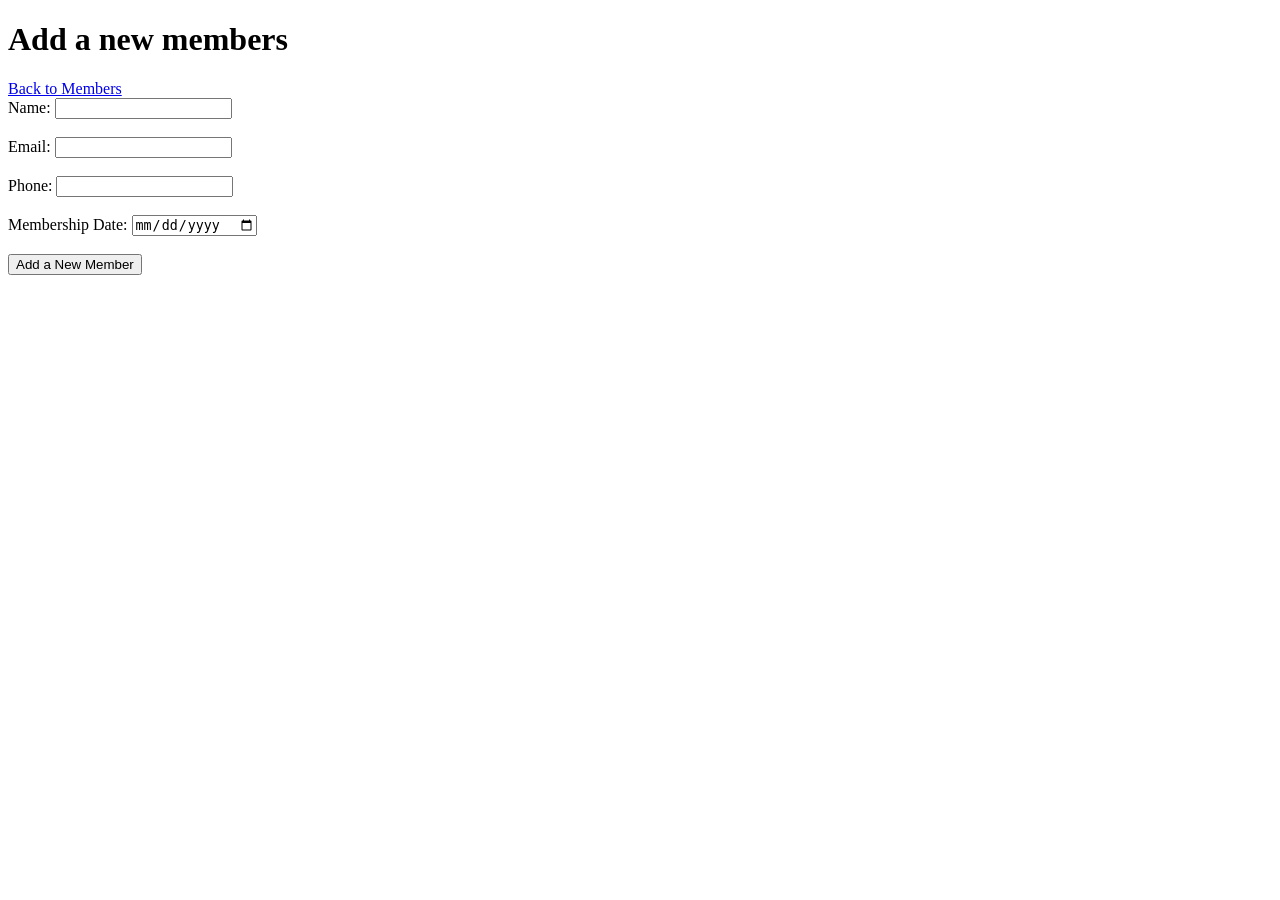
<file: templates/add_member .html>
<!DOCTYPE html>
<html>
    <head><title>Add member</title></head>
    <body>
        <h1>Add a new members</h1>
        <a href="/members">Back to Members</a>
        <form method="POST">
          Name: <input type="text" name="name" required><br><br>
          Email: <input type="email" name="email" required><br><br>
          Phone: <input type="text" name="phone" required><br><br>
          Membership Date: <input type="date" name="membership_date" required><br><br>
          <button type="submit">Add a New Member</button>
        </form>
    </body>
</html>
</file>
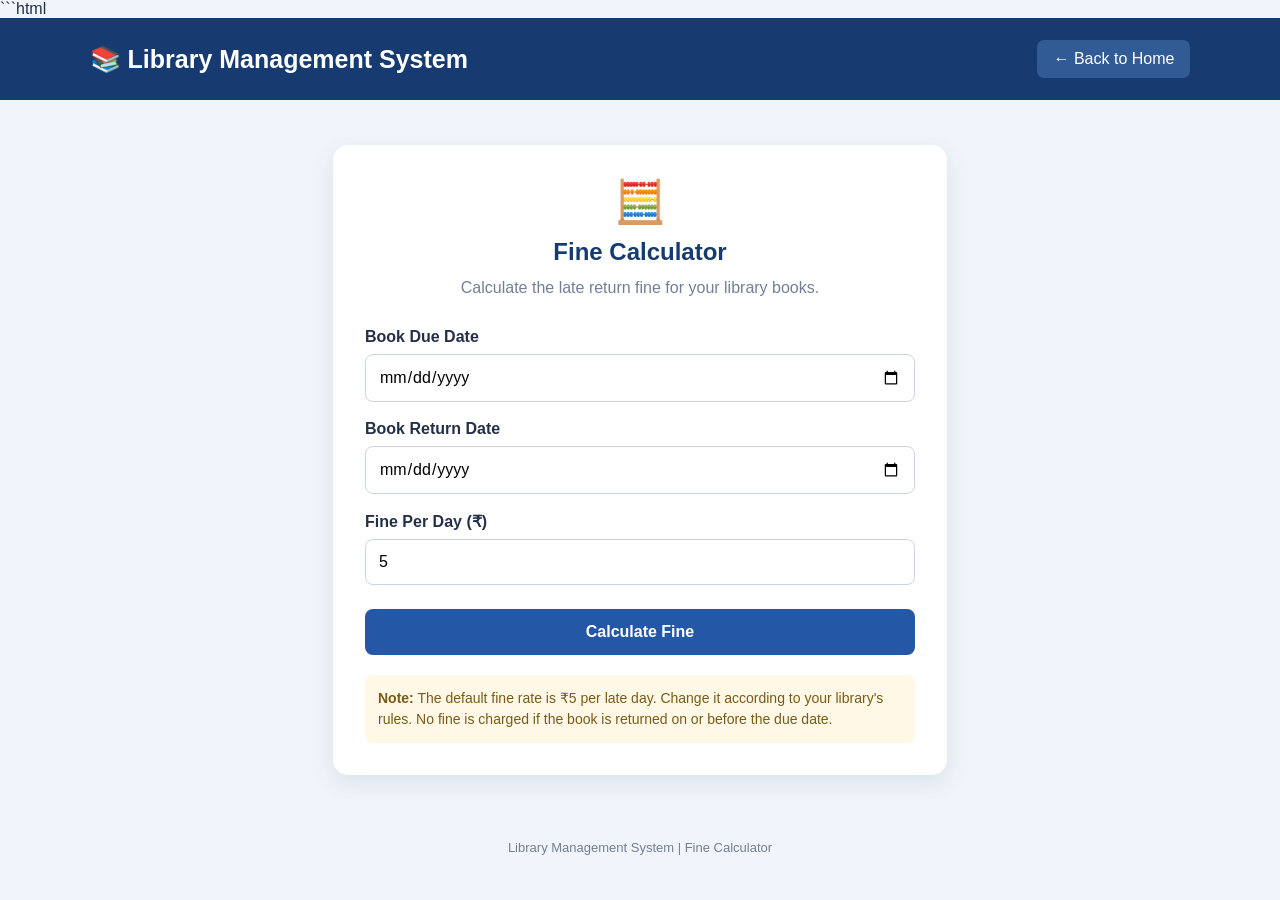
<file: templates/fine_calculator.html>
```html
<!DOCTYPE html>
<html lang="en">
<head>
    <meta charset="UTF-8">
    <meta name="viewport" content="width=device-width, initial-scale=1.0">
    <title>Library Fine Calculator</title>

    <style>
        * {
            margin: 0;
            padding: 0;
            box-sizing: border-box;
            font-family: Arial, sans-serif;
        }

        body {
            background: #f1f5fb;
            color: #243047;
            min-height: 100vh;
        }

        header {
            background: #173b70;
            color: white;
            padding: 22px 7%;
            display: flex;
            justify-content: space-between;
            align-items: center;
            flex-wrap: wrap;
            gap: 12px;
        }

        header h1 {
            font-size: 25px;
        }

        header a {
            color: white;
            text-decoration: none;
            background: #315b95;
            padding: 10px 16px;
            border-radius: 7px;
        }

        .container {
            max-width: 650px;
            margin: 45px auto;
            padding: 0 18px;
        }

        .card {
            background: white;
            padding: 32px;
            border-radius: 15px;
            box-shadow: 0 8px 25px rgba(30, 55, 90, 0.10);
        }

        .icon {
            font-size: 42px;
            text-align: center;
            margin-bottom: 12px;
        }

        h2 {
            text-align: center;
            color: #173b70;
            margin-bottom: 10px;
        }

        .subtitle {
            text-align: center;
            color: #718096;
            margin-bottom: 28px;
            line-height: 1.5;
        }

        label {
            display: block;
            font-weight: bold;
            margin: 18px 0 8px;
        }

        input {
            width: 100%;
            padding: 13px;
            border: 1px solid #cbd5e1;
            border-radius: 8px;
            font-size: 16px;
            outline: none;
        }

        input:focus {
            border-color: #315b95;
        }

        button {
            width: 100%;
            margin-top: 24px;
            padding: 14px;
            border: none;
            border-radius: 8px;
            background: #2457a6;
            color: white;
            font-size: 16px;
            font-weight: bold;
            cursor: pointer;
        }

        button:hover {
            background: #173b70;
        }

        .result {
            display: none;
            margin-top: 25px;
            padding: 22px;
            text-align: center;
            background: #e9f7ef;
            border: 1px solid #b8e5c8;
            border-radius: 10px;
        }

        .result p {
            color: #276749;
            margin-bottom: 8px;
        }

        .result h3 {
            font-size: 32px;
            color: #17663a;
        }

        .note {
            margin-top: 20px;
            padding: 13px;
            background: #fff8e6;
            border-radius: 8px;
            color: #795b16;
            font-size: 14px;
            line-height: 1.5;
        }

        footer {
            text-align: center;
            padding: 20px;
            color: #718096;
            font-size: 13px;
        }

        @media (max-width: 500px) {
            .card {
                padding: 23px;
            }

            header h1 {
                font-size: 21px;
            }
        }
    </style>
</head>

<body>

<header>
    <h1>📚 Library Management System</h1>
    <a href="/">← Back to Home</a>
</header>

<div class="container">
    <div class="card">

        <div class="icon">🧮</div>

        <h2>Fine Calculator</h2>

        <p class="subtitle">
            Calculate the late return fine for your library books.
        </p>

        <form id="fineForm">
            <label for="dueDate">Book Due Date</label>
            <input type="date" id="dueDate" required>

            <label for="returnDate">Book Return Date</label>
            <input type="date" id="returnDate" required>

            <label for="fineRate">Fine Per Day (₹)</label>
            <input
                type="number"
                id="fineRate"
                min="0"
                step="0.01"
                value="5"
                required
            >

            <button type="submit">Calculate Fine</button>
        </form>

        <div class="result" id="result">
            <p id="daysText">Late days: 0</p>
            <p>Total Fine Amount</p>
            <h3 id="fineAmount">₹0.00</h3>
        </div>

        <div class="note">
            <strong>Note:</strong> The default fine rate is ₹5 per late
            day. Change it according to your library's rules.
            No fine is charged if the book is returned on or before
            the due date.
        </div>

    </div>
</div>

<footer>
    Library Management System | Fine Calculator
</footer>

<script>
    document.getElementById("fineForm").addEventListener("submit", function(event) {
        event.preventDefault();

        const dueValue = document.getElementById("dueDate").value;
        const returnValue = document.getElementById("returnDate").value;
        const rate = Number(document.getElementById("fineRate").value);

        if (!dueValue || !returnValue || rate < 0) {
            alert("Please enter valid dates and fine rate.");
            return;
        }

        const dueDate = new Date(dueValue + "T00:00:00Z");
        const returnDate = new Date(returnValue + "T00:00:00Z");

        if (returnDate < dueDate) {
            alert("Return date cannot be earlier than the due date.");
            return;
        }

        const millisecondsPerDay = 24 * 60 * 60 * 1000;
        const lateDays = Math.floor(
            (returnDate - dueDate) / millisecondsPerDay
        );

        const fine = lateDays * rate;

        document.getElementById("daysText").textContent =
            "Late days: " + lateDays;

        document.getElementById("fineAmount").textContent =
            "₹" + fine.toFixed(2);

        document.getElementById("result").style.display = "block";
    });
</script>

</body>
</html>
</file>
